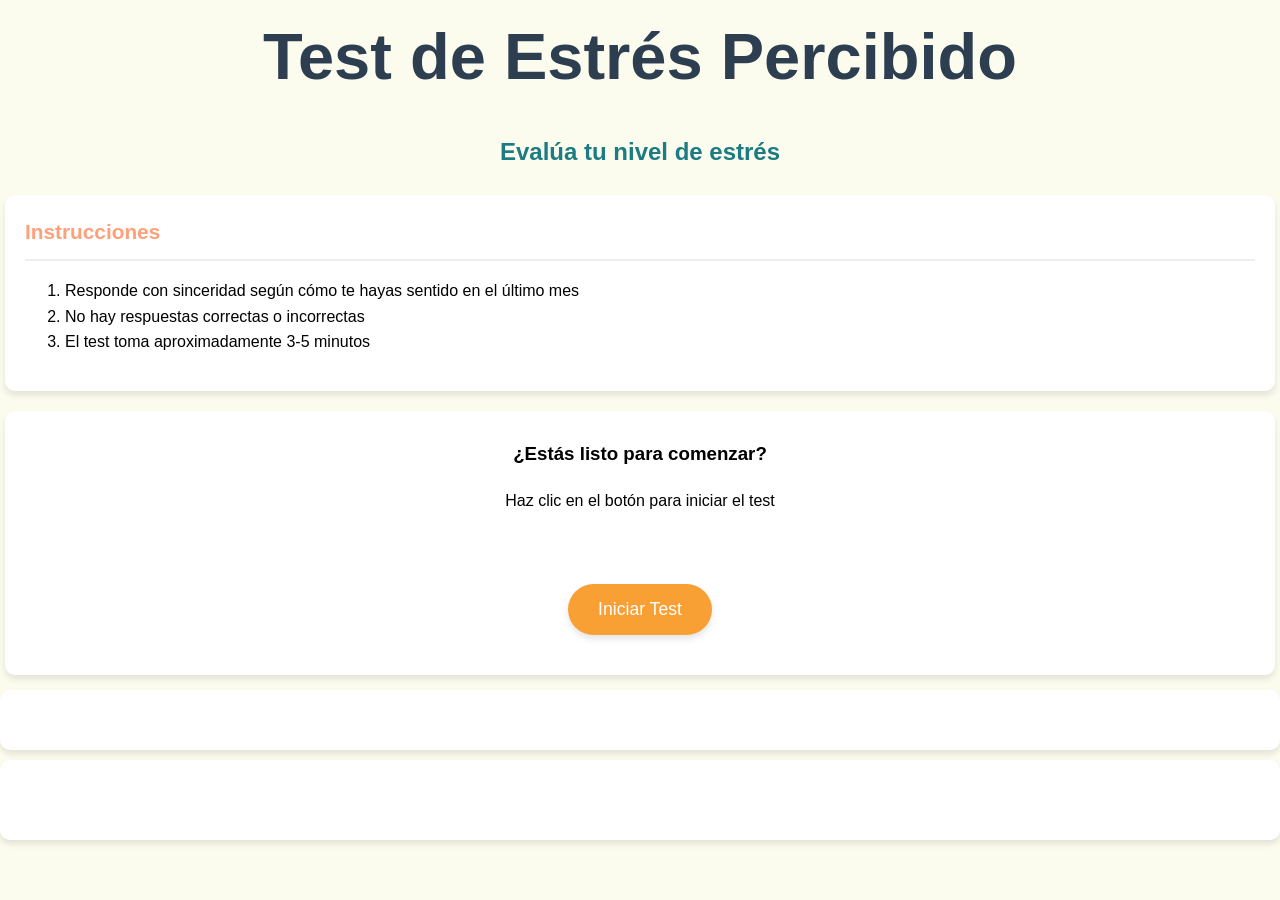
<file: PIA_SemSis_Equipo/Index.html>
<!DOCTYPE html>
<html lang="es">
<head>
    <meta charset="UTF-8">
    <meta name="viewport" content="width=device-width, initial-scale=1.0">
    <title>Test de Estrés PSS-10</title>
    <link rel="stylesheet" href="Estilos_PIA/index.css">
    <link href="https://fonts.googleapis.com/css2?family=Roboto:wght@300;400;500;700&display=swap" rel="stylesheet">
</head>
<body>
    <div class="container">
        <header>
            <h1>Test de Estrés Percibido</h1>
            <p class="subtitle">Evalúa tu nivel de estrés</p>
        </header>

        <main>
            <section class="intro-section">
                <div class="info-card">
                    <h2>Instrucciones</h2>
                    <ol>
                        <li>Responde con sinceridad según cómo te hayas sentido en el último mes</li>
                        <li>No hay respuestas correctas o incorrectas</li>
                        <li>El test toma aproximadamente 3-5 minutos</li>
                    </ol>
                </div>
            </section>

            <div class="test-container" id="quizForm">
                <div id="quizContainer">
                    <div class="ready-message">
                        <h3>¿Estás listo para comenzar?</h3>
                        <p>Haz clic en el botón para iniciar el test</p>
                    </div>
                    <div id="pregunta" class="question-box"></div>
                    <div id="respuestas" class="answers-box"></div>
                </div>
                <button type="button" id="startButton" class="start-btn">Iniciar Test</button>
            </div>
        </main>
    </div>

    <div id="resultado" class="results-container"></div>

    <div class="test-container" id="personalContainer">
        <div id="preguntaPers" class="question-box"></div>
        <div id="respuestasPers" class="answers-box"></div>
      </div>
      

    <script src="Preguntas.js"></script>
</body>
</html>
</file>
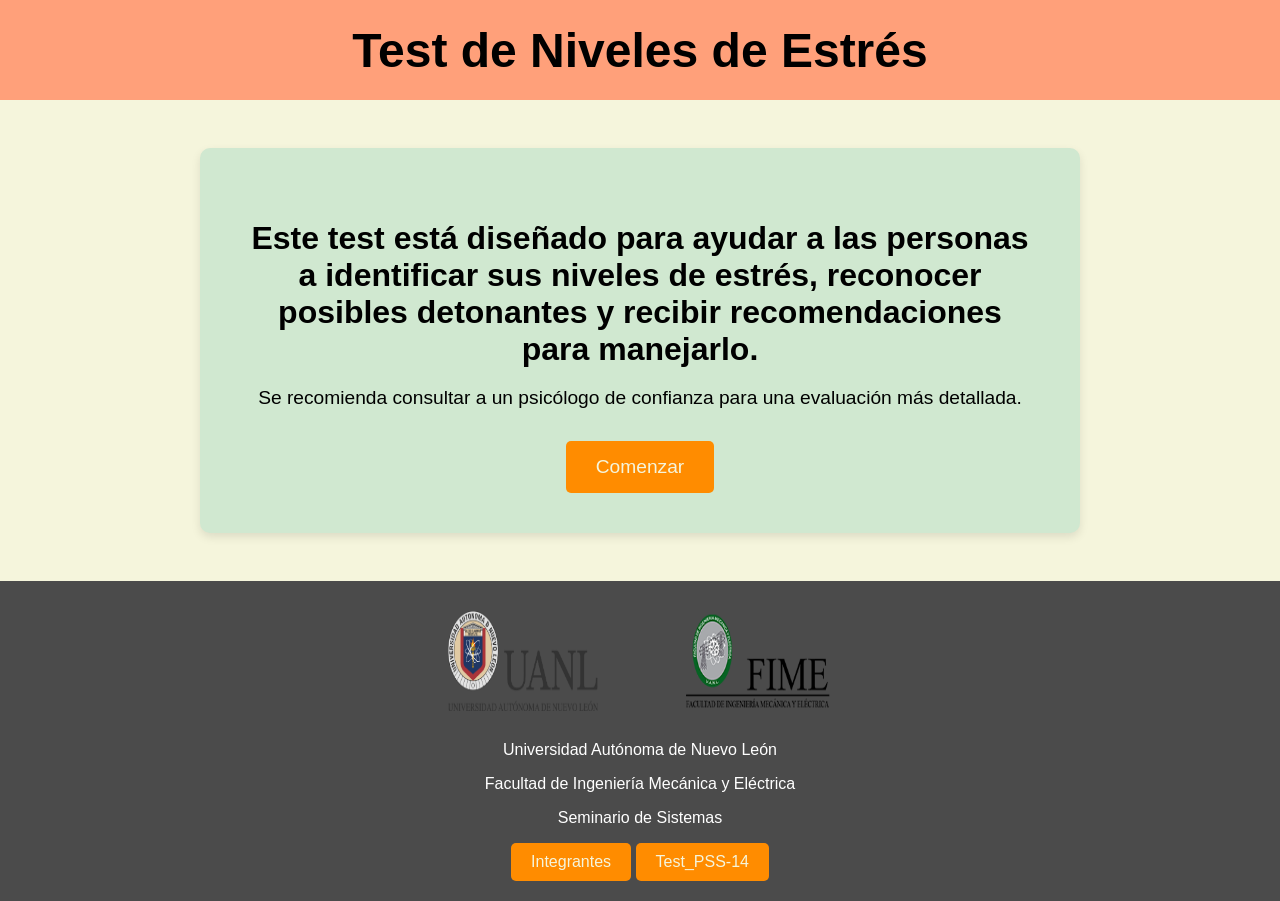
<file: PIA_SemSis_Equipo/Inicio.html>
<!DOCTYPE html>
<html lang="en">
<head>
    <meta charset="UTF-8">
    <meta name="viewport" content="width=device-width, initial-scale=1.0">
    <title>PIA_SemSis</title>
    <link rel="stylesheet" href="Estilos_PIA/Inicio.css">
</head>
<body>
    <header>
        <h1>Test de Niveles de Estrés</h1>
    </header>

    <div class="contenedor0">
        <h3>Este test está diseñado para ayudar a las personas a identificar sus niveles de estrés, reconocer posibles detonantes y recibir recomendaciones para manejarlo.</h3> 
        <p>Se recomienda consultar a un psicólogo de confianza para una evaluación más detallada.</p>
        <a href="Index.html"><button>Comenzar</button></a>
    </div>


    <!-- Aqui se pondra el metodo de evaluacion del test-->













    <footer>

    <div class="LOGOS">
        <div class="Logo1">
            <img src="Img_PIA/FIME.png" alt="LOGO_UANL">
        </div>

        <div class="Logo2">
            <img src="Img_PIA/UANL.png" alt="LOGO_FIME">
        </div>
    </div>

        <p>Universidad Autónoma de Nuevo León</p>
        <p>Facultad de Ingeniería Mecánica y Eléctrica</p>
        <p>Seminario de Sistemas</p>

        <a href="Integrantes.html"><button>Integrantes</button></a>
        <a href="PSS-10_Test_Estres.pdf"><button>Test_PSS-14</button></a>
        
    </footer>
</body>
</html>
</file>
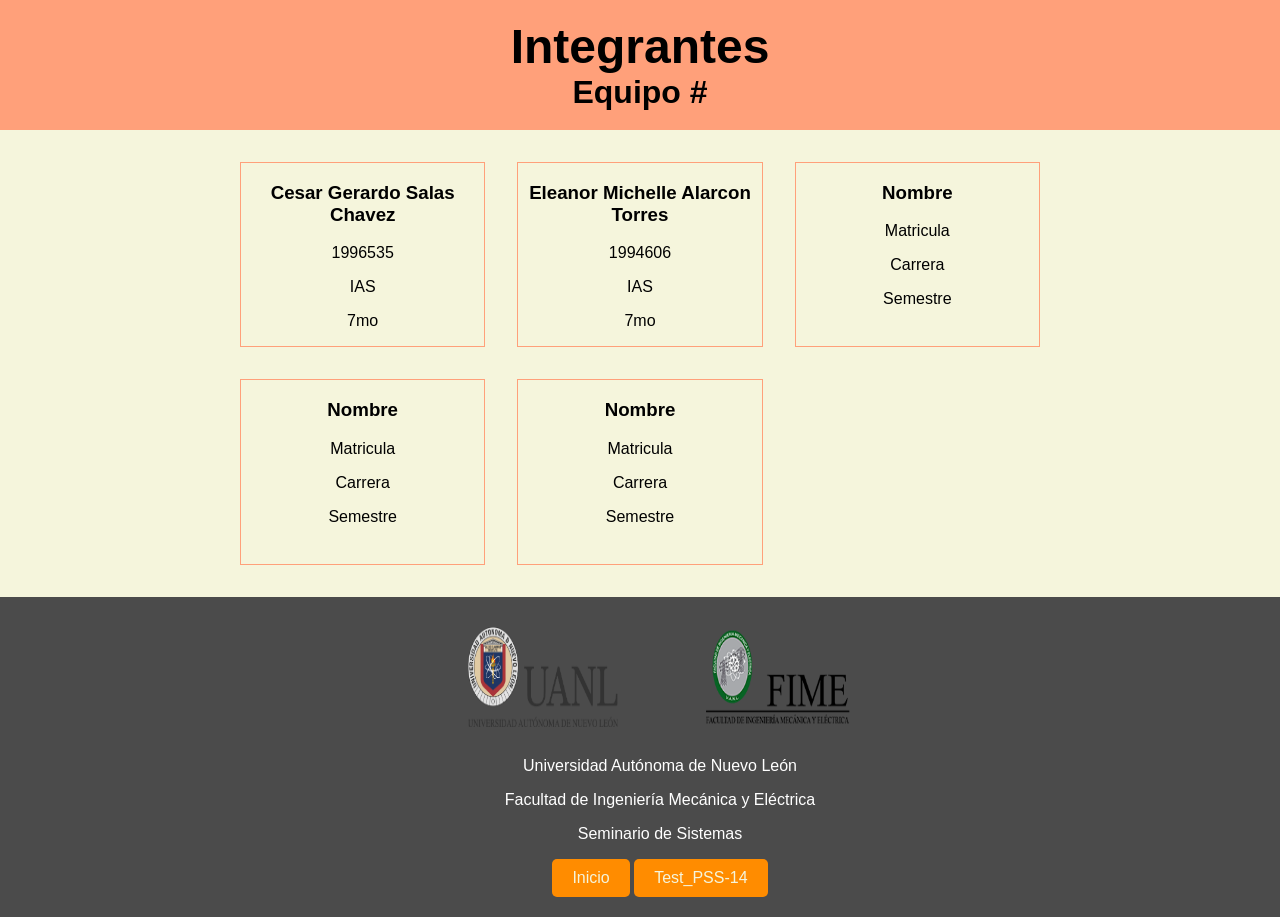
<file: PIA_SemSis_Equipo/Integrantes.html>
<!DOCTYPE html>
<html lang="en">
<head>
    <meta charset="UTF-8">
    <meta name="viewport" content="width=device-width, initial-scale=1.0">
    <title>Document</title>
    <link rel="stylesheet" href="Estilos_PIA/Integrantes.css">
</head>
<body>

    <header>
        <h1>Integrantes</h1>
        <h2>Equipo #</h2>
    </header>
    

<div class="general">

    <div class="estudiante">
        <h3>Cesar Gerardo Salas Chavez</h3>
        <p>1996535</p>
        <p>IAS</p>
        <p>7mo</p>
    </div>
    <div class="estudiante">
        <h3>Eleanor Michelle Alarcon Torres</h3>
        <p>1994606</p>
        <p>IAS</p>
        <p>7mo</p>
    </div>
    <div class="estudiante">
        <h3>Nombre</h3>
        <p>Matricula</p>
        <p>Carrera</p>
        <p>Semestre</p>
    </div>
    <div class="estudiante">
        <h3>Nombre</h3>
        <p>Matricula</p>
        <p>Carrera</p>
        <p>Semestre</p>
    </div>
    <div class="estudiante">
        <h3>Nombre</h3>
        <p>Matricula</p>
        <p>Carrera</p>
        <p>Semestre</p>
    </div>
</div>


<!-- Footer -->
<footer>

    <div class="LOGOS">
        <div class="Logo1">
            <img src="Img_PIA/FIME.png" alt="LOGO_UANL">
        </div>

        <div class="Logo2">
            <img src="Img_PIA/UANL.png" alt="LOGO_FIME">
        </div>
    </div>

        <p>Universidad Autónoma de Nuevo León</p>
        <p>Facultad de Ingeniería Mecánica y Eléctrica</p>
        <p>Seminario de Sistemas</p>

        <a href="Inicio.html"><button>Inicio</button></a>
        <a href="PSS-10_Test_Estres.pdf"><button>Test_PSS-14</button></a>
        
    </footer>

</body>
</html>
</file>
<file: PIA_SemSis_Equipo/Estilos_PIA/index.css>
body {
    font-family:'Lucida Sans', 'Lucida Sans Regular', 'Lucida Grande', 'Lucida Sans Unicode', Geneva, Verdana, sans-serif;
    line-height: 1.6;
    background-color: #fcfcee;
    margin: 0;
    padding: 0;
}

.container {
    max-width: 100rem;
    margin: 0 auto;
    padding: 5px;
}

header {
    text-align: center;
    margin-bottom: 20px;
    font-weight: bold;
}

h1 {
    color: #2c3e50;
    margin-bottom: 10px;
    margin-top: 0;
    font-size: 65px;
}

.subtitle {
    color: #1b7c83;
    font-size: 1.5em;
}

.info-card {
    background: white;
    border-radius: 10px;
    padding: 20px;
    box-shadow: 0 4px 6px rgba(0,0,0,0.1);
    margin-bottom: 20px;
}

.info-card h2 {
    color: #FFA07A;
    font-size: 1.3em;
    margin-top: 0;
    border-bottom: 2px solid #eee;
    padding-bottom: 10px;
}

.start-btn {
    background-color: #f8a034;
    color: white;
    border: none;
    padding: 15px 30px;
    font-size: 1.1em;
    border-radius: 50px;
    cursor: pointer;
    display: block;
    margin: 30px auto;
    transition: all 0.3s ease;
    box-shadow: 0 4px 6px rgba(0,0,0,0.1);
}

.start-btn:hover {
    background-color: #f7ae56;
    transform: translateY(-2px);
    box-shadow: 0 6px 8px rgba(0,0,0,0.15);
}


.test-container {
    background: white;
    border-radius: 10px;
    padding: 10px;
    box-shadow: 0 4px 6px rgba(0,0,0,0.1);
}

.ready-message {
    text-align: center;
    margin-bottom: 20px;
}

#pregunta{
    text-align: center;
    font-size: 24px; 
    font-weight: bold;
    color: #083638;
}

.results-container {
    max-width: 100rem;
    margin: 10px auto;
    padding: 30px;
    background: white;
    border-radius: 10px;
    box-shadow: 0 4px 6px rgba(0,0,0,0.1);
}

#resultado h2{
    font-weight: bold;
}


#respuestas {
    margin: 20px 0;
    text-align: left;
    padding: 10px;
    font-size: 24px;
    color: #283F52;

}

.respuesta-item {
    margin-bottom: 15px;
}

.respuesta-item label {
    display: flex;
    align-items: center;
    cursor: pointer;
    padding: 8px 12px;
    border-radius: 6px;
    transition: all 0.3s;
}

.respuesta-item input[type="radio"] {
    -webkit-appearance: none;
    -moz-appearance: none;
    appearance: none;
    width: 18px;
    height: 18px;
    border: 2px solid #0ba195;
    border-radius: 50%;
    margin-right: 10px;
    outline: none;
    cursor: pointer;
    transition: all 0.2s;
}

.respuesta-item input[type="radio"]:checked {
    background-color: #06635b;
    box-shadow: inset 0 0 0 3px white;
}


.nivel-estres {
    padding: 15px;
    border-radius: 8px;
    margin: 20px 0;
    text-align: center;
    font-weight: bolder;
    font-size: 20px;
}

.nivel-estres.bajo {
    background: #d4edda;
    color: #155724;
    border: 1px solid #c3e6cb;
}

.nivel-estres.moderado {
    background: #fff3cd;
    color: #856404;
    border: 1px solid #ffeeba;
}

.nivel-estres.alto {
    background: #f8d7da;
    color: #721c24;
    border: 1px solid #f5c6cb;
}

/* Boton de siguiente */

.boton-siguiente {
    background-color: #f7ae56; 
    color: white;
    padding: 10px 20px;
    border: none;
    border-radius: 4px;
    cursor: pointer;
    font-size: 18px;
    margin-top: 10px;
    transition: background-color 0.3s;
}

.boton-siguiente:hover {
    background-color: #FF8C00; 
}

.boton-siguiente:active {
    background-color: #FF8C00; 
}

#preguntaPers {
    text-align: center;
    font-size: 24px;
    font-weight: bold;
    color: #083638;
  }
  
  #respuestasPers {
    margin: 20px 0;
    text-align: left;
    padding: 10px;
    font-size: 24px;
    color: #283F52;
  }
</file>
<file: PIA_SemSis_Equipo/Estilos_PIA/Inicio.css>
body {
    display: flex;
    flex-direction: column;
    align-items: center;
    background-color: #F5F5DC;
    font-family: 'Lucida Sans', 'Lucida Sans Regular', 'Lucida Grande', 'Lucida Sans Unicode', Geneva, Verdana, sans-serif;
    margin: 0;
}

/*Header*/

header {
    background-color: #FFA07A;
    width: 100%;
    height: 100px;
    display: flex;
    align-items: center;
    justify-content: center;
}

header h1 {
    font-size: 3rem;
    margin: 0;
    padding: 1rem;
    animation: Ani1 1.5s ease-in-out;
}

@keyframes Ani1 {
    0% {
        opacity: 0;
        transform: translateY(-100%);
    }
    100% {
        opacity: 1;
        transform: translateY(0%);
    }
}


/*Div de informacion de pagina*/

.contenedor0 {
    background-color: #D0E8D0;
    padding: 40px;
    margin-top: 3rem;
    text-align: center;
    border-radius: 10px;
    box-shadow: 0 4px 10px rgba(0, 0, 0, 0.1);
    max-width: 800px;
    margin-bottom: 3rem;
}

.contenedor0 h3 {
    font-size: 2rem;
    margin-bottom: 1rem;
}

.contenedor0 p {
    font-size: 1.2rem;
    margin-bottom: 2rem;
}

.contenedor0 p:hover {
    font-size: 1.5rem;
    margin-bottom: 2rem;
    color:#4B4B4B;
    cursor: pointer;
}

.contenedor0 button {
    background-color: #FF8C00;
    color: #F5F5DC;
    border: none;
    padding: 15px 30px;
    font-size: 1.2rem;
    border-radius: 5px;
    cursor: pointer;
    transition: background-color 0.3s ease;
}

.contenedor0 button:hover {
    background-color: #FFA500;
}


/*Footer*/

footer {
    background-color: #4B4B4B;
    color: #FFFFFF;
    padding: 20px;
    text-align: center;
    width: 100%;
    position: relative;
}

.LOGOS{
    display: flex;
    justify-content: center;
    gap: 4rem;
}

footer .Logo1 img, footer .Logo2 img {
    display: inline-block;
    margin: 10px;
    width: 150px;
    height:100px;
}

footer button {
    background-color: #FF8C00;
    color: #F5F5DC;
    border: none;
    padding: 10px 20px;
    font-size: 1rem;
    border-radius: 5px;
    cursor: pointer;
    transition: background-color 0.3s ease;
}

footer button:hover {
    background-color: #FFA500;
}
</file>
<file: PIA_SemSis_Equipo/Estilos_PIA/Integrantes.css>
body {
    align-items: center;
    background-color: #F5F5DC;
    font-family: 'Lucida Sans', 'Lucida Sans Regular', 'Lucida Grande', 'Lucida Sans Unicode', Geneva, Verdana, sans-serif;
    margin: 0;
}

/*Header*/

header {
    background-color: #FFA07A;
    width: 100%;
    height: 130px;
    display: flex;
    align-items: center;
    justify-content: center;
    flex-direction: column;
}

header h1 {
    font-size: 3rem;
    margin: 0;
    animation: Ani1 1.5s ease-in-out;
}

header h2{
    font-size: 2rem;
    margin: 0;
    animation: Ani1 1.5s ease-in-out;
}

@keyframes Ani1 {
    0% {
        opacity: 0;
        transform: translateY(-100%);
    }
    100% {
        opacity: 1;
        transform: translateY(0%);
    }
}

/*Integrantes*/

.general{
    display: grid;
    grid-template-columns: repeat(3, 1fr);
    grid-template-rows: repeat(2, 1fr);
    margin: 2rem 15rem ;
    gap: 2rem;
    justify-content: center;
}

.general .estudiante{
    text-align: center;
    border: 1px solid #FFA07A;
    background-color: transparent;
    animation: Ani2 2s ease-in-out;
}

.general .estudiante:hover{
    text-align: center;
    border: 1px solid #FFA07A;
    background-color: #FFA07A;
    cursor: pointer;
}


 @keyframes Ani2 {
    
    0%{
        opacity: 0;
        transform: translateX(-100%);
    }

    100%{
        opacity: 1;
        transform: translateX(0%);
    }
 }


 /*Footer*/

footer {
    background-color: #4B4B4B;
    color: #FFFFFF;
    padding: 20px;
    text-align: center;
    width: 100%;
    position: relative;
}

.LOGOS{
    display: flex;
    justify-content: center;
    gap: 4rem;
}

footer .Logo1 img, footer .Logo2 img {
    display: inline-block;
    margin: 10px;
    width: 150px;
    height:100px;
}

footer button {
    background-color: #FF8C00;
    color: #F5F5DC;
    border: none;
    padding: 10px 20px;
    font-size: 1rem;
    border-radius: 5px;
    cursor: pointer;
    transition: background-color 0.3s ease;
}

footer button:hover {
    background-color: #FFA500;
}
</file>
